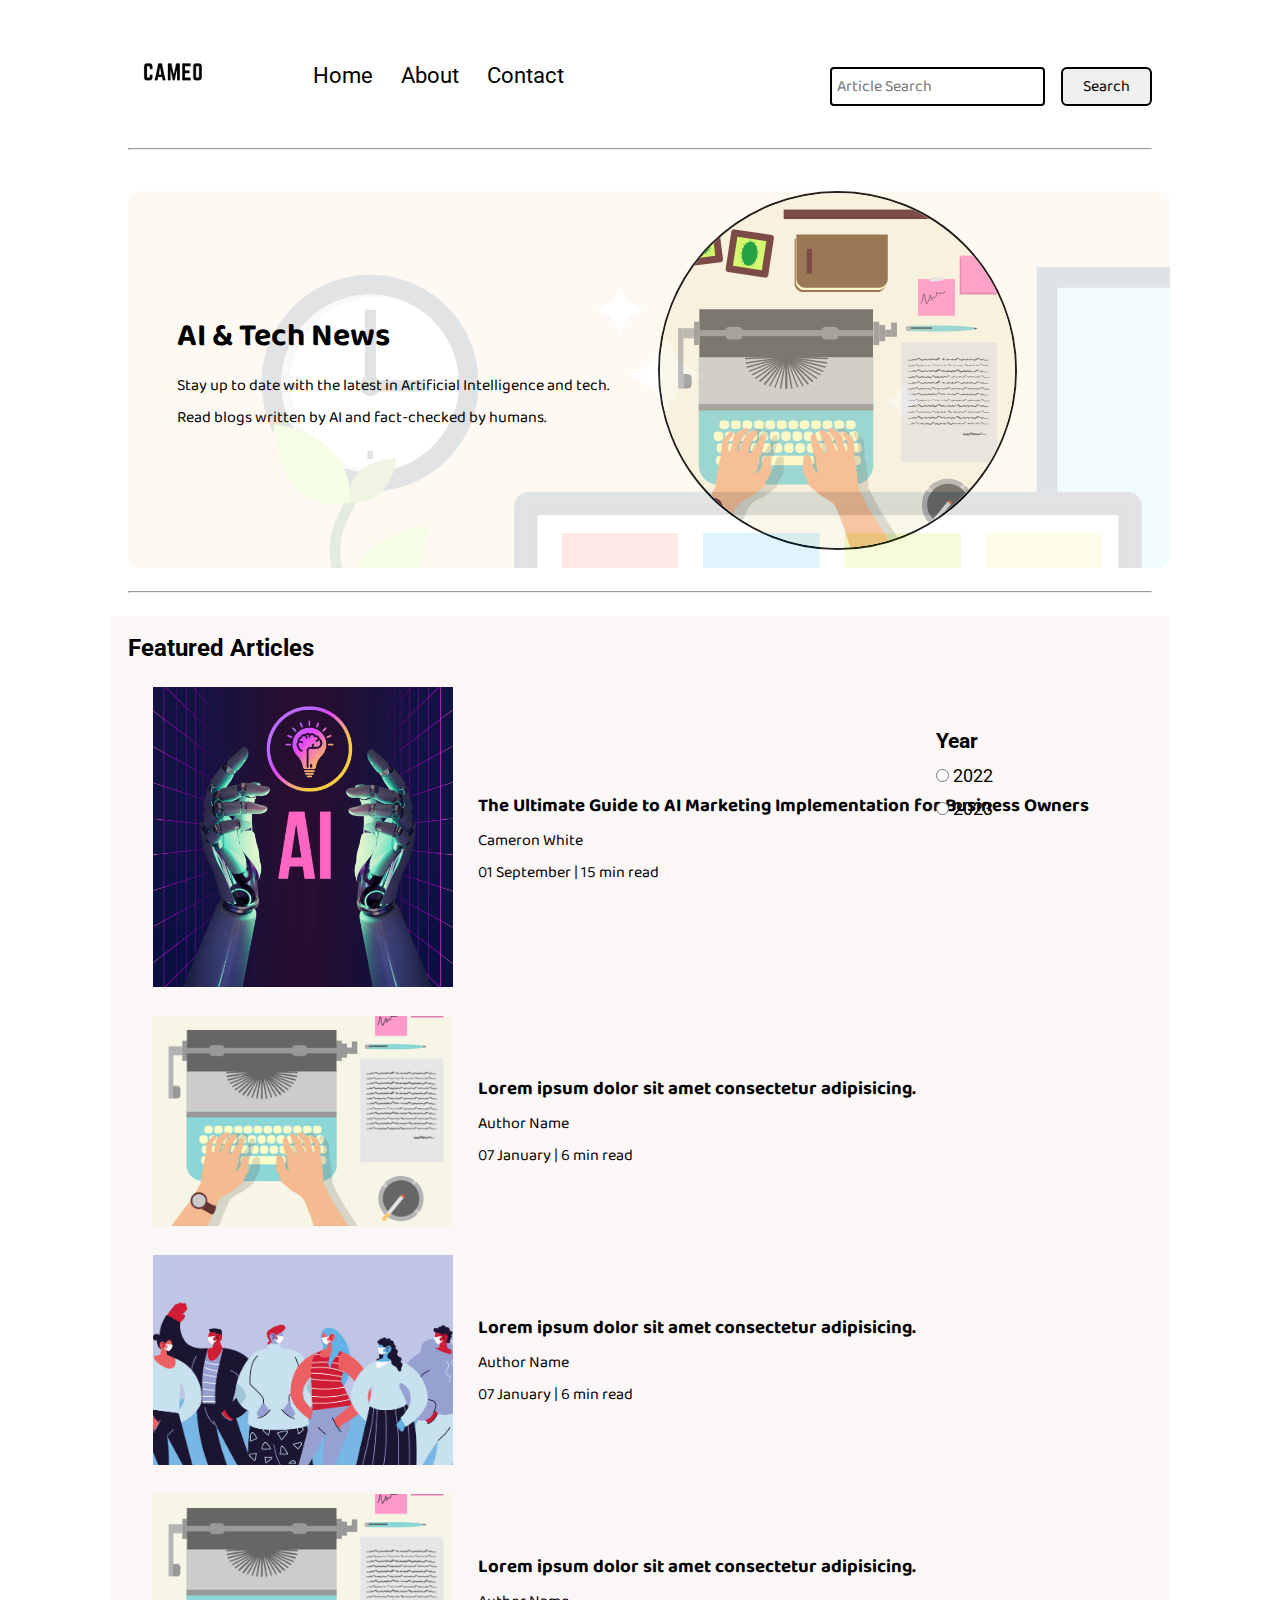
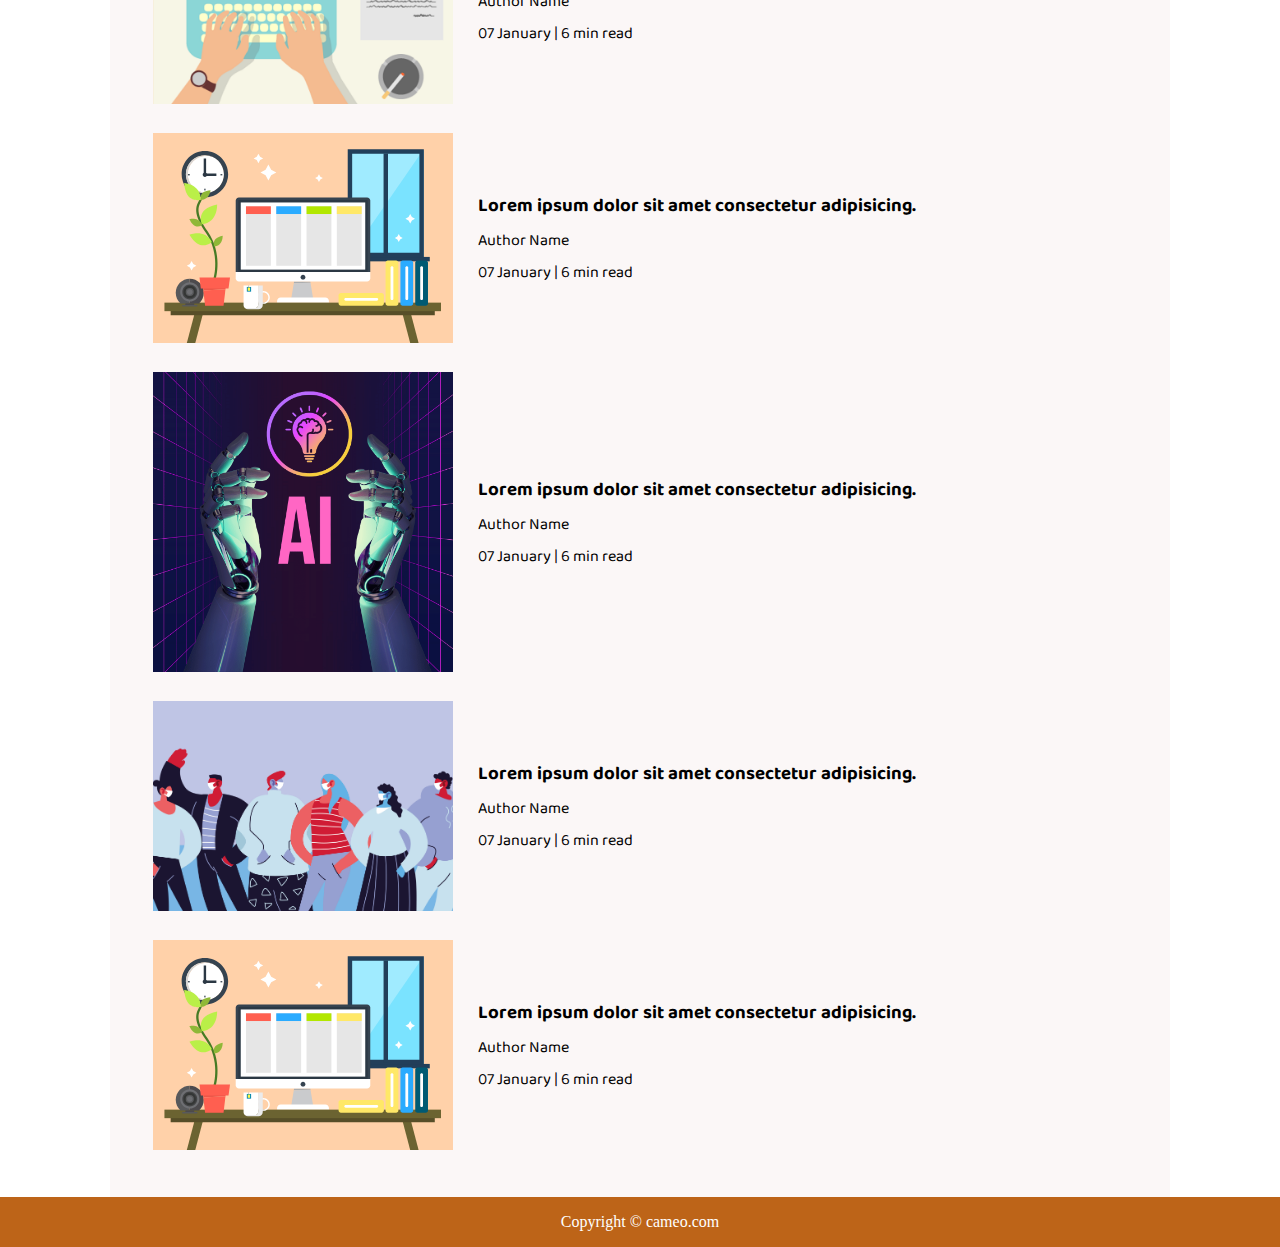
<file: index.html>
<!DOCTYPE html>
<html lang="en">

<head>
    <meta charset="UTF-8">
    <meta name="viewport" content="width=device-width, initial-scale=1.0">
    <link rel="stylesheet" href="css/utils.css">
    <link rel="stylesheet" href="css/style.css">
    <link rel="stylesheet" href="css/mobile.css">
    <title>iBlog - Heaven for bloggers</title>
</head>

<body>
    <nav class="navigation max-width-1 m-auto">
        <div class="nav-left">
            <a href="/">
                <span><img src="img/logo.png" width="94px" alt=""></span>
            </a>
            <ul>
                <li><a href="/">Home</a></li>
                <li><a href="#">About</a></li>
                <li><a href="/contact.html">Contact</a></li>
            </ul>
        </div>
        <div class="nav-right">
            <form action="/search.html" method="get">
                <input class="form-input" type="text" name="query" placeholder="Article Search">
                <button class="btn">Search</button>
            </form>

        </div>

    </nav>
    <div class="max-width-1 m-auto">
        <hr>
    </div>
    <div class="m-auto content max-width-1 my-2">
        <div class="content-left">
            <h1>AI & Tech News</h1>
            <p>Stay up to date with the latest in Artificial Intelligence and tech.</p>
            <p>Read blogs written by AI and fact-checked by humans.</p>
        </div>
        <div class="content-right">
            <img src="img/home.svg" alt="iBlog">
        </div>
    </div>

    <div class="max-width-1 m-auto">
        <hr>
    </div>
    <div class="home-articles max-width-1 m-auto font2">
        <h2>Featured Articles</h2>
        <div class="year-box adjust-year">
            <div>
                <h3>Year </h3>
            </div>
            <div>
                <input type="radio" name="year" id=""> 2022
            </div>
            <div>
                <input type="radio" name="year" id=""> 2023
            </div>
        </div>
        <div class="home-article">
            <div class="home-article-img">
                <img src="img/3.png" alt="article">
            </div>
            <div class="home-article-content font1">
                <a href="/blogpost.html">
                    <h3>The Ultimate Guide to AI Marketing Implementation for Business Owners</h3>
                </a>

                <div>Cameron White</div>
                <span>01 September | 15 min read</span>
            </div>
        </div>
        <div class="home-article">
            <div class="home-article-img">
                <img src="img/1.png" alt="article">
            </div>
            <div class="home-article-content font1">
                <a href="/blogpost.html">
                    <h3>Lorem ipsum dolor sit amet consectetur adipisicing.</h3>
                </a>

                <div>Author Name</div>
                <span>07 January | 6 min read</span>
            </div>
        </div>
        <div class="home-article">
            <div class="home-article-img">
                <img src="img/2.png" alt="article">
            </div>
            <div class="home-article-content font1">
                <a href="/blogpost.html">
                    <h3>Lorem ipsum dolor sit amet consectetur adipisicing.</h3>
                </a>

                <div>Author Name</div>
                <span>07 January | 6 min read</span>
            </div>
        </div>
        <div class="home-article">
            <div class="home-article-img">
                <img src="img/1.png" alt="article">
            </div>
            <div class="home-article-content font1">
                <a href="/blogpost.html">
                    <h3>Lorem ipsum dolor sit amet consectetur adipisicing.</h3>
                </a>

                <div>Author Name</div>
                <span>07 January | 6 min read</span>
            </div>
        </div>
        <div class="home-article">
            <div class="home-article-img">
                <img src="img/11.svg" alt="article">
            </div>
            <div class="home-article-content font1">
                <a href="/blogpost.html">
                    <h3>Lorem ipsum dolor sit amet consectetur adipisicing.</h3>
                </a>

                <div>Author Name</div>
                <span>07 January | 6 min read</span>
            </div>
        </div>
        <div class="home-article">
            <div class="home-article-img">
                <img src="img/3.png" alt="article">
            </div>
            <div class="home-article-content font1">
                <a href="/blogpost.html">
                    <h3>Lorem ipsum dolor sit amet consectetur adipisicing.</h3>
                </a>

                <div>Author Name</div>
                <span>07 January | 6 min read</span>
            </div>
        </div>
        <div class="home-article">
            <div class="home-article-img">
                <img src="img/2.png" alt="article">
            </div>
            <div class="home-article-content font1">
                <a href="/blogpost.html">
                    <h3>Lorem ipsum dolor sit amet consectetur adipisicing.</h3>
                </a>

                <div>Author Name</div>
                <span>07 January | 6 min read</span>
            </div>
        </div>
        <div class="home-article">
            <div class="home-article-img">
                <img src="img/11.svg" alt="article">
            </div>
            <div class="home-article-content font1">
                <a href="/blogpost.html">
                    <h3>Lorem ipsum dolor sit amet consectetur adipisicing.</h3>
                </a>

                <div>Author Name</div>
                <span>07 January | 6 min read</span>
            </div>
        </div>

    </div>

    <div class="footer">
        <p>Copyright &copy; cameo.com </p>
    </div>
</body>

</html>
</file>
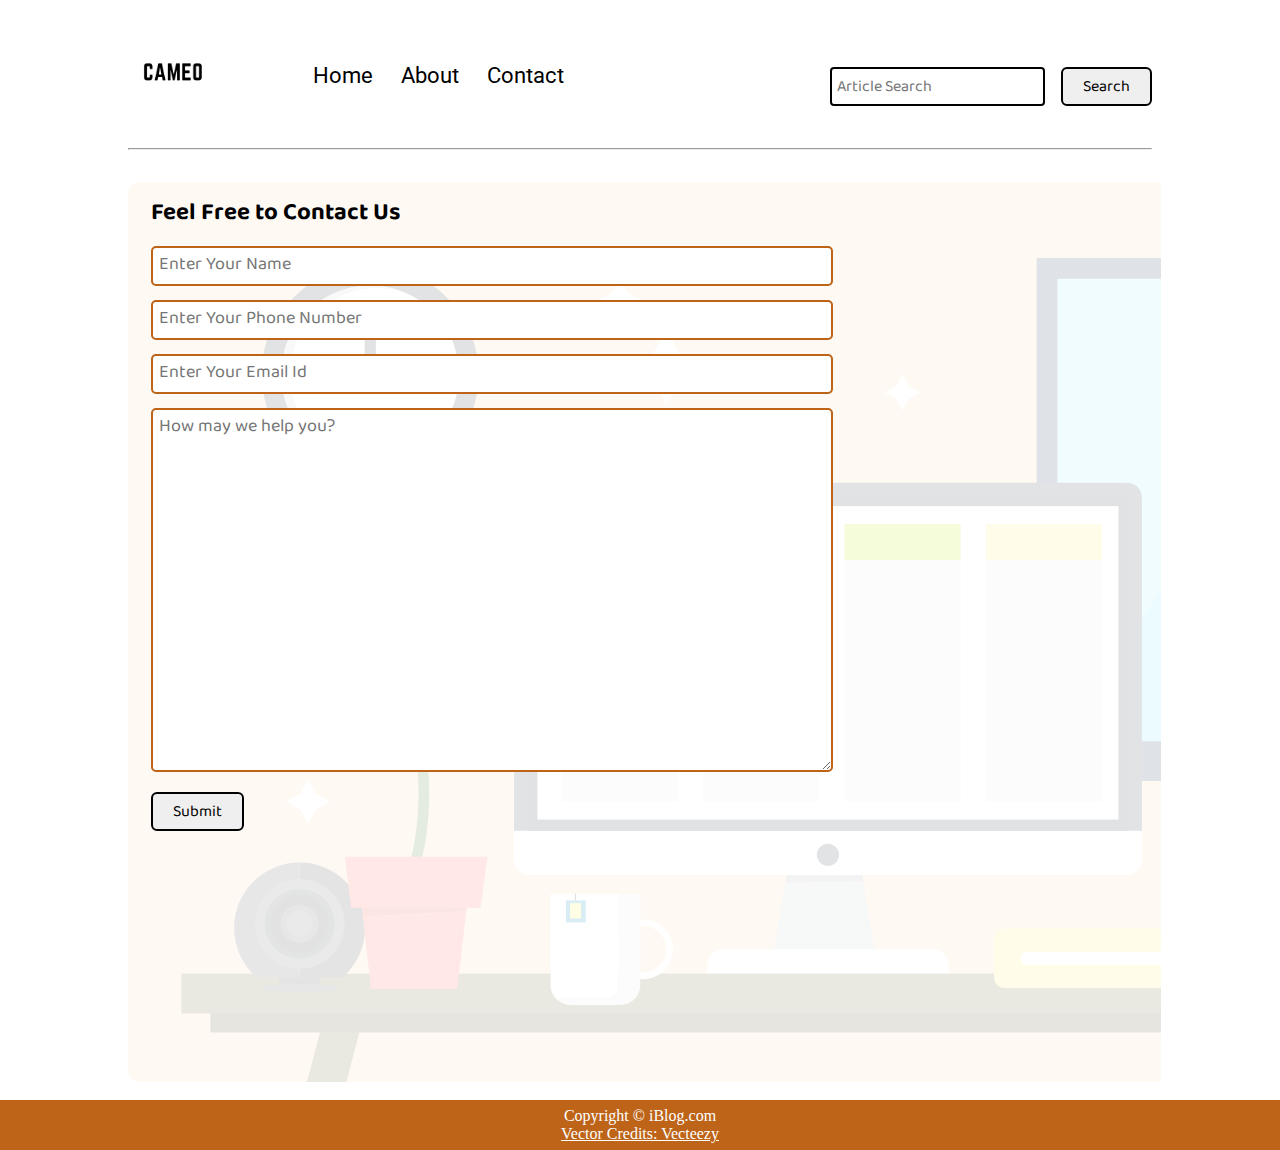
<file: contact.html>
<!DOCTYPE html>
<html lang="en">
<head>
    <meta charset="UTF-8">
    <meta name="viewport" content="width=device-width, initial-scale=1.0">
    <link rel="stylesheet" href="css/utils.css">
    <link rel="stylesheet" href="css/style.css">
    <link rel="stylesheet" href="css/contact.css">
    <link rel="stylesheet" href="css/mobile.css">
    <title>Cameo</title>
</head>
<body>
    <nav class="navigation max-width-1 m-auto">
        <div class="nav-left">
            <a href="/">
                <span><img src="img/logo.png" width="94px" alt=""></span>
            </a>
            <ul>
                <li><a href="/">Home</a></li>
                <li><a href="#">About</a></li>
                <li><a href="/contact.html">Contact</a></li>
            </ul>
        </div>
        <div class="nav-right">
            <form action="/search.html" method="get">
                <input class="form-input" type="text" name="query" placeholder="Article Search">
                <button class="btn">Search</button>
            </form>

        </div>

    </nav>
    <div class="max-width-1 m-auto">
        <hr>
    </div>
    <div class="contact-content font1 max-width-1 m-auto">
        <div class="max-width-1 m-auto mx-1">
            <h2>Feel Free to Contact Us</h2>
            <div class="contact-form">
                <div class="form-box">
                    <input type="text" placeholder="Enter Your Name">
                </div>
                <div class="form-box">
                    <input type="text" placeholder="Enter Your Phone Number">
                </div>
                <div class="form-box">
                    <input type="text" placeholder="Enter Your Email Id">
                </div>
                <div class="form-box">
                    <textarea name="" id="" cols="30" rows="10" placeholder="How may we help you?"></textarea>
                </div>
                <div class="form-box">
                    <button class="btn">Submit</button>
                </div>

            </div>
        </div>

    </div>
 

   

    <div class="footer">
        <p>Copyright &copy; iBlog.com </p>
         <a href="https://www.vecteezy.com/free-vector/typewriter">Vector Credits: Vecteezy</a> 
    </div>
</body>
</html>
</file>
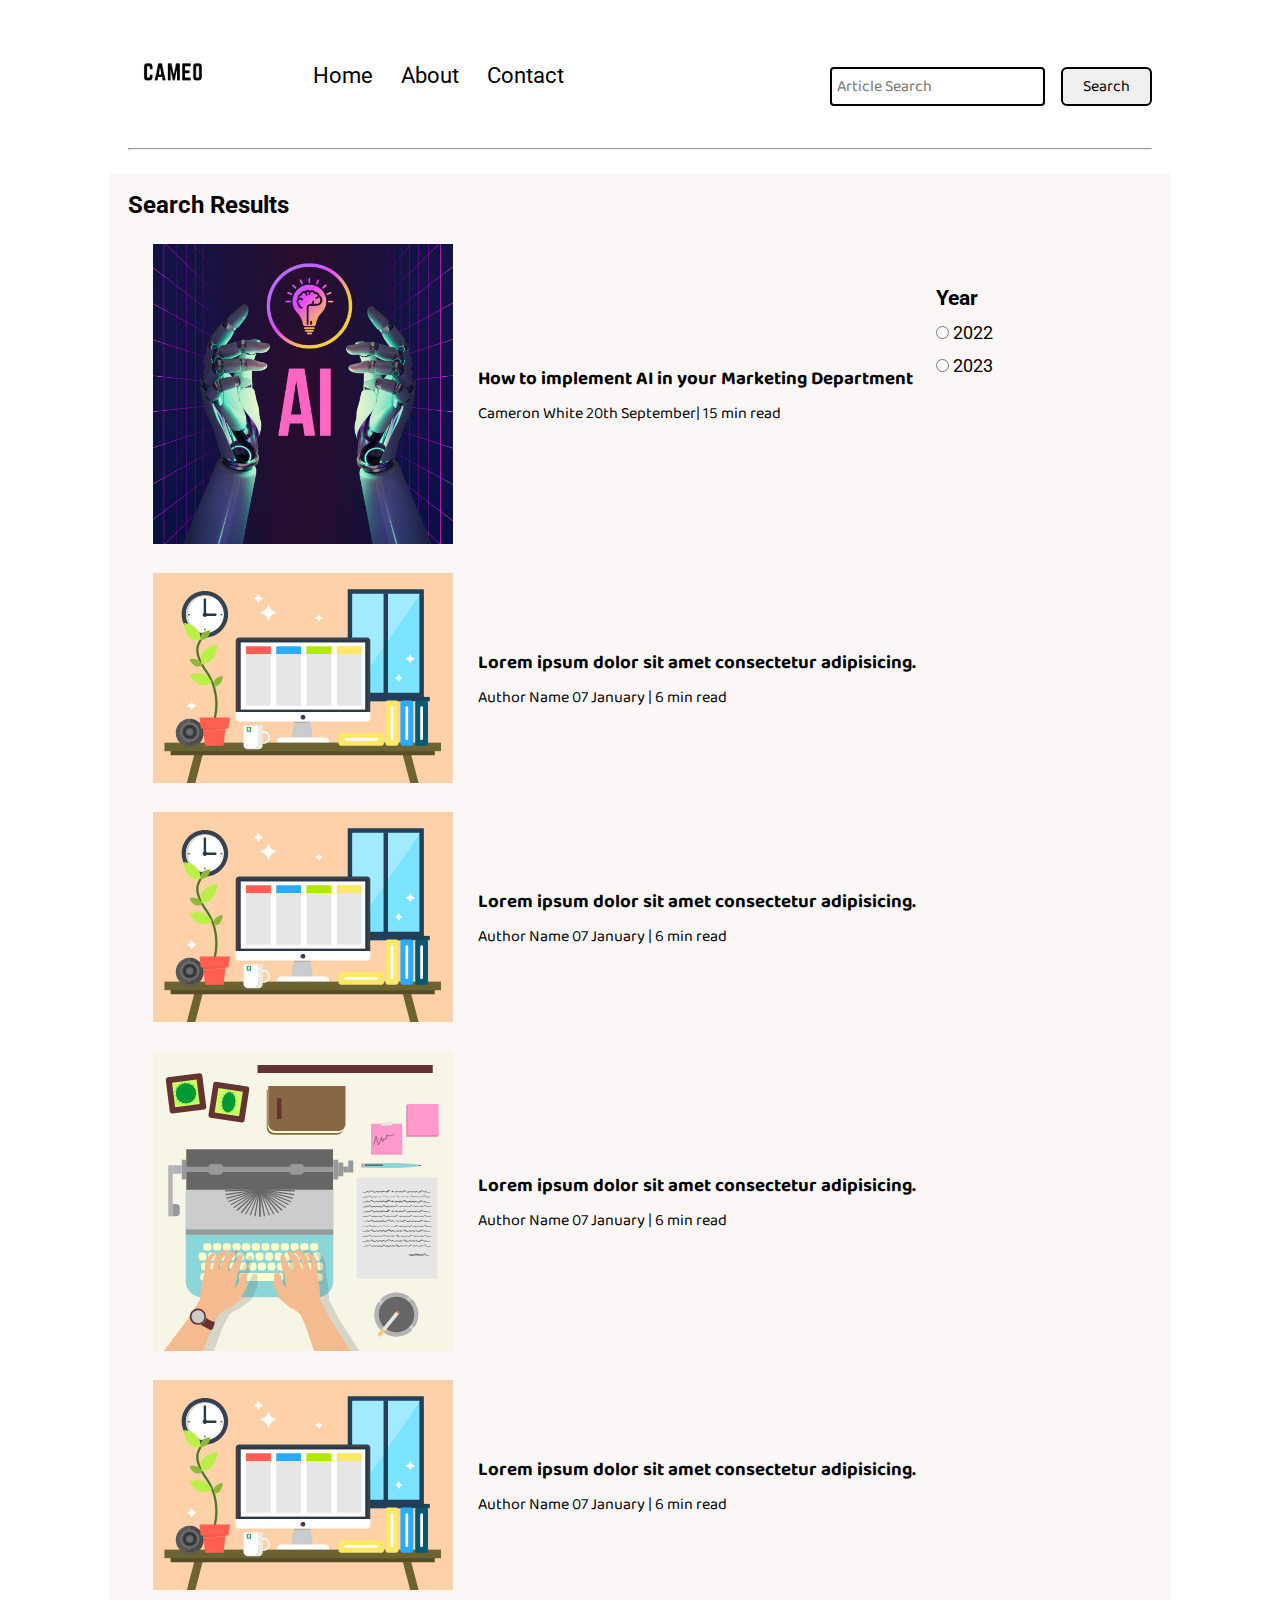
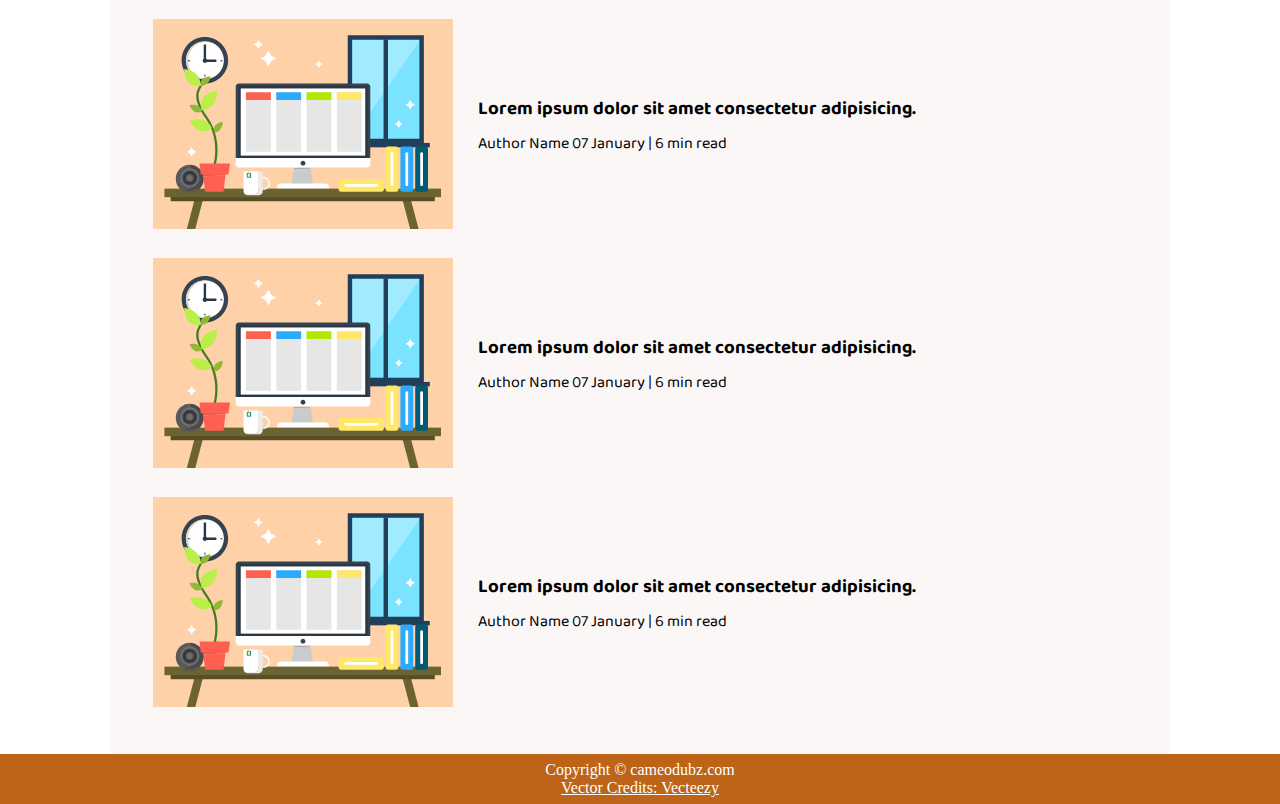
<file: search.html>
<!DOCTYPE html>
<html lang="en">
<head>
    <meta charset="UTF-8">
    <meta name="viewport" content="width=device-width, initial-scale=1.0">
    <link rel="stylesheet" href="css/utils.css">
    <link rel="stylesheet" href="css/style.css">
    <link rel="stylesheet" href="css/mobile.css">
    <title>Cameo</title>
</head>
<body>
    <nav class="navigation max-width-1 m-auto">
        <div class="nav-left">
            <a href="/">
                <span><img src="img/logo.png" width="94px" alt=""></span>
            </a>
            <ul>
                <li><a href="/">Home</a></li>
                <li><a href="#">About</a></li>
                <li><a href="/contact.html">Contact</a></li>
            </ul>
        </div>
        <div class="nav-right">
            <form action="/search.html" method="get">
                <input class="form-input" type="text" name="query" placeholder="Article Search">
                <button class="btn">Search</button>
            </form>

        </div>

    </nav>
 

    <div class="max-width-1 m-auto"><hr></div>
    <div class="home-articles max-width-1 m-auto font2">
        
        <h2>Search Results</h2>
        <div class="year-box adjust-year">
            <div>
                <h3>Year </h3>
            </div>
            <div>
                <input type="radio" name="year" id=""> 2022
            </div>
            <div>
                <input type="radio" name="year" id=""> 2023
            </div>
        </div>
        <div class="home-article">
            <div class="home-article-img">
                <img src="img/Vecteezy_Diwali-Illustration_ba1020.png" alt="article">
            </div>
            <div class="home-article-content font1">
                <a href="/blogpost1.html"><h3>How to implement AI in your Marketing Department</h3></a>
                
                <span>Cameron White</span>
                <span>20th September| 15 min read</span>
            </div>
        </div>
        <div class="home-article">
            <div class="home-article-img">
                <img src="img/11.svg" alt="article">
            </div>
            <div class="home-article-content font1">
                <a href="/blogpost.html"><h3>Lorem ipsum dolor sit amet consectetur adipisicing.</h3></a>
                
                <span>Author Name</span>
                <span>07 January | 6 min read</span>
            </div>
        </div>
        <div class="home-article">
            <div class="home-article-img">
                <img src="img/11.svg" alt="article">
            </div>
            <div class="home-article-content font1">
                <a href="/blogpost.html"><h3>Lorem ipsum dolor sit amet consectetur adipisicing.</h3></a>
                
                <span>Author Name</span>
                <span>07 January | 6 min read</span>
            </div>
        </div>
        <div class="home-article">
            <div class="home-article-img">
                <img src="img/home.svg" alt="article">
            </div>
            <div class="home-article-content font1">
                <a href="/blogpost.html"><h3>Lorem ipsum dolor sit amet consectetur adipisicing.</h3></a>
                
                <span>Author Name</span>
                <span>07 January | 6 min read</span>
            </div>
        </div>
        <div class="home-article">
            <div class="home-article-img">
                <img src="img/11.svg" alt="article">
            </div>
            <div class="home-article-content font1">
                <a href="/blogpost.html"><h3>Lorem ipsum dolor sit amet consectetur adipisicing.</h3></a>
                
                <span>Author Name</span>
                <span>07 January | 6 min read</span>
            </div>
        </div>
        <div class="home-article">
            <div class="home-article-img">
                <img src="img/11.svg" alt="article">
            </div>
            <div class="home-article-content font1">
                <a href="/blogpost.html"><h3>Lorem ipsum dolor sit amet consectetur adipisicing.</h3></a>
                
                <span>Author Name</span>
                <span>07 January | 6 min read</span>
            </div>
        </div>
        <div class="home-article">
            <div class="home-article-img">
                <img src="img/11.svg" alt="article">
            </div>
            <div class="home-article-content font1">
                <a href="/blogpost.html"><h3>Lorem ipsum dolor sit amet consectetur adipisicing.</h3></a>
                
                <span>Author Name</span>
                <span>07 January | 6 min read</span>
            </div>
        </div>
        <div class="home-article">
            <div class="home-article-img">
                <img src="img/11.svg" alt="article">
            </div>
            <div class="home-article-content font1">
                <a href="/blogpost.html"><h3>Lorem ipsum dolor sit amet consectetur adipisicing.</h3></a>
                
                <span>Author Name</span>
                <span>07 January | 6 min read</span>
            </div>
        </div>
         
    </div>

    <div class="footer">
        <p>Copyright &copy; cameodubz.com </p>
         <a href="https://www.vecteezy.com/free-vector/typewriter">Vector Credits: Vecteezy</a> 
    </div>
</body>
</html>
</file>
<file: css/utils.css>
@import url("https://fonts.googleapis.com/css2?family=Roboto&display=swap");
@import url("https://fonts.googleapis.com/css2?family=Baloo+Bhaina+2:wght@500&display=swap");
:root { 
  --main-bg-color: #bd6418;
  --font1: "Baloo Bhaina 2", cursive;
  --font2: "Roboto", sans-serif;
}

.center{
  text-align: center
}

.font1 {
  font-family: var(--font1);
}
.font2 {
  font-family: var(--font2);
}

.max-width-1 {
  max-width: 80vw;
}

.max-width-2 {
  max-width: 60vw;
}

.m-auto {
  margin: auto;
}

.mx-1{
  margin-left: 23px;
  margin-right: 23px;
}

.my-2{
  margin-top: 32px;
  margin-bottom: 32px;
}

.btn {
  padding: 0px 20px;
  padding-top: 3px;
  border: 2px solid black;
  border-radius: 6px;
  font-family: var(--font1);
  font-size: 16px;
  cursor: pointer;
  transition: all 0.3s ease-in-out;
}

.btn:hover {
  color: white;
  background: var(--main-bg-color);
}

.form-input {
  padding: 0px 5px;
  padding-top: 3px;
  font-size: 16px;
  border: 2px solid black;
  border-radius: 4px;
  margin: 0 13px;
  font-family: var(--font1);
}

.form-box input, textarea{
  width: 52vw;
  padding: 0px 6px;
  margin: 7px 0;
  font-size: 18px;
  font-family: var(--font1);
  border: 2px solid var(--main-bg-color);
    border-radius: 5px;
}
</file>
<file: css/style.css>
* {
  margin: 0;
  padding: 0; 
}

.navigation {
  margin-top: 25px;
  font-family: var(--font1);
  /* height: 74px;  */
  display: flex;
  justify-content: space-between;
  align-items: center;
}

.nav-left {
  display: flex;
}

.nav-left span {
  font-size: 35px;
  padding-top: 10px;
}

.nav-left ul {
  display: flex;
  align-items: center;
  margin: 0 77px;
  font-size: 22px;
  padding-bottom: 23px;
}

.nav-left ul li {
  list-style: none;
  margin: 0 14px;
  font-family: var(--font2);
  transition: all 0.3s ease-in-out;
}

.nav-left ul li a {
  text-decoration: none;
  color: black;
}

.nav-left ul li a:hover {
  color: var(--main-bg-color);
  font-weight: bolder;
}

.content {
  height: 100%;
  display: flex;
  margin-top: 32px;
  padding: 9px;
  position: relative;
}

.content::after {
  content: "";
  background-image: url("../img/11.svg");
  position: absolute;
  width: 100%;
  height: inherit;
  opacity: 0.15;
  border-radius: 12px;
}

.content-left {
  font-family: var(--font1);
  display: flex;
  flex-direction: column;
  justify-content: center;
  padding: 49px;
  z-index: 1;
}

.content-right {
  display: flex;
  align-items: center;
  justify-content: center;
}

.content-right img {
  height: 355px;
  border: 2px solid black;
  border-radius: 200px;
}

.home-articles {
  padding: 18px;
  background-color: rgb(248, 239, 239, 0.5);
  margin-top: 23px;
  position: relative;
}

.year-box {
  position: absolute;  
  right: 0px;
  top: 100px;
  width: 234px;
  height: 255px;
  font-size: 18px;
}

.year-box div {
  margin: 12px 0px;
}

.home-article {
  display: flex;
  margin: 25px;
}

.home-article img {
  width: 300px;
}

.home-article-content {
  align-self: center;
  padding: 25px;
}

.home-article-content a {
  text-decoration: none;
  color: black;
}
/* .home-articles{} */
.footer {
  height: 50px;
  background-color: var(--main-bg-color);
  display: flex;
  align-items: center;
  justify-content: center;
  color: white;
  flex-direction: column;
}

.footer a {
  color: white;
}
</file>
<file: css/mobile.css>
@media screen and (max-width: 1200px) {
  .navigation {
    flex-direction: column;
    margin-bottom: 23px;
  }

  .nav-left {
    flex-direction: column;
    text-align: center;
  }

  .content-right {
    display: none;
  }

  .home-article {
    flex-direction: column;
  }

  .home-article-img {
    text-align: center;
  }

  .year-box {
    top: 25px;
    left: 60vw;
    font-size: 11px;
    display: flex;
  }

  .year-box div {
    padding: 0 3px;
    margin: 0;
  }

  .home-article img {
    width: 70vw;
  }
  .form-input {
    width: 50%;
  }
  .form-box input,
  textarea {
    width: 66vw;
  }
  .row {
    flex-direction: column;
  }
  .social {
    padding: 0;
  }
  .post-img {
    height: auto;
  }
  .adjust-year {
    position: static;
    height: auto;
    padding: 12px 0px;
    display: flex;
    justify-content: flex-end;
    width: 100%;
  }
}
</file>
<file: css/contact.css>
.contact-content{  
    height: 100vh;
    margin-top: 32px;
    padding: 9px;
    position: relative; 
    overflow: hidden;
  }
  
  .contact-content::after {
    content: "";
    background-image: url("../img/11.svg");
    position: absolute;
    top:0;
    width: 100%;
    height: inherit;
    opacity: 0.15;
    border-radius: 12px;
    z-index: -1;
  }
</file>
